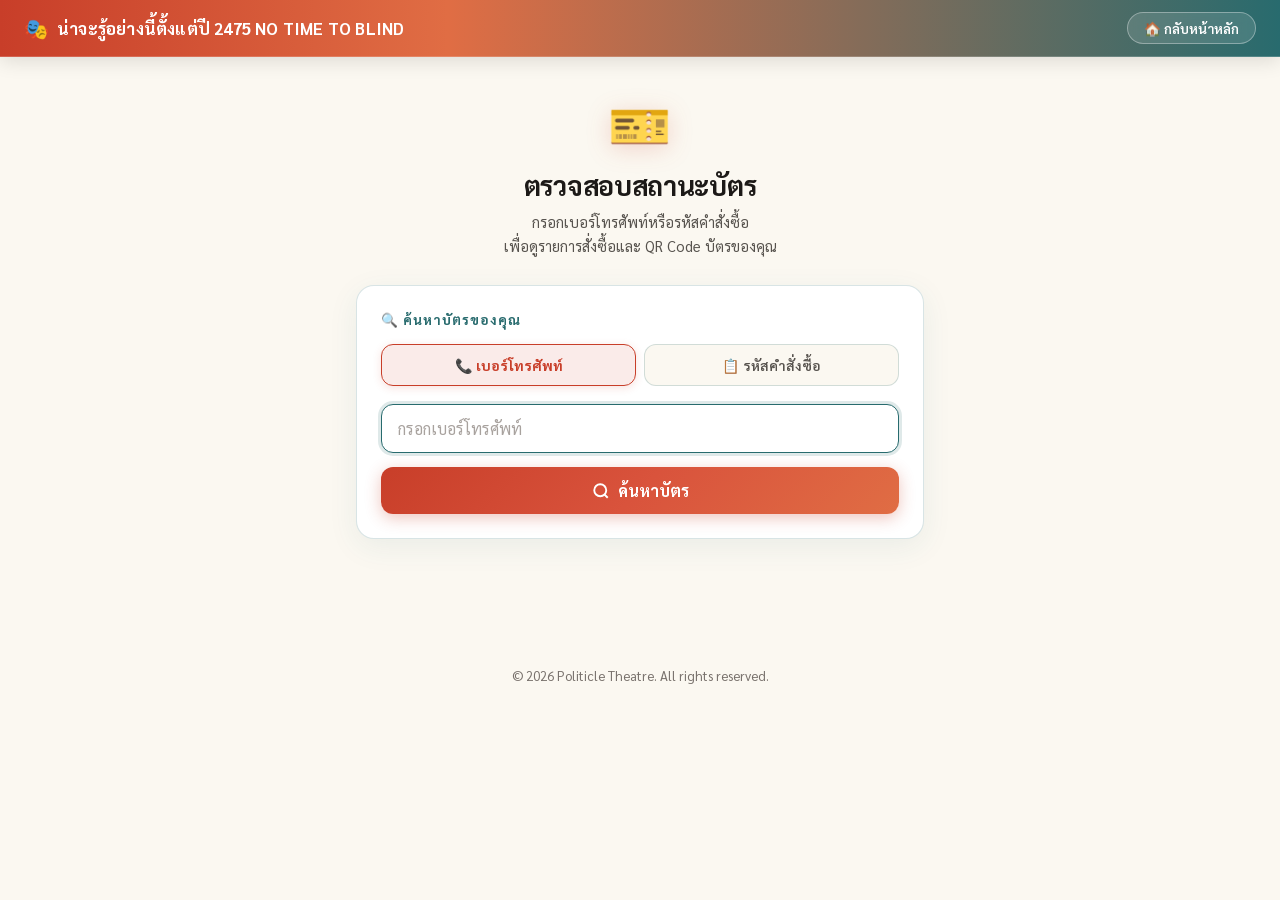
<file: status.html>
<!DOCTYPE html>
<html lang="th">
<head>
  <meta charset="UTF-8" />
  <meta name="viewport" content="width=device-width, initial-scale=1.0" />
  <meta name="theme-color" content="#c83e29" />
  <meta name="apple-mobile-web-app-capable" content="yes" />
  <meta name="apple-mobile-web-app-status-bar-style" content="default" />
  <title>🎫 ตรวจสอบสถานะบัตร — น่าจะรู้อย่างนี้ตั้งแต่ปี 2475 NO TIME TO BLIND</title>
  <meta http-equiv="Cache-Control" content="no-cache, no-store, must-revalidate" />
  <meta http-equiv="Pragma" content="no-cache" />
  <meta http-equiv="Expires" content="0" />
  <meta name="description" content="ตรวจสอบสถานะบัตรและ QR Code ของคุณสำหรับการแสดง น่าจะรู้อย่างนี้ตั้งแต่ปี 2475 NO TIME TO BLIND" />
  <link rel="preconnect" href="https://fonts.googleapis.com" />
  <link rel="preconnect" href="https://fonts.gstatic.com" crossorigin />
  <link href="https://fonts.googleapis.com/css2?family=Sarabun:wght@300;400;500;600;700&display=swap" rel="stylesheet" />
  <script src="assets/qrcodejs.min.js?v=20261005_v6"></script>
  <style>
    /* ============================================================
       WARM RETRO POSTER THEME (สีสดใสน่ารักตามโปสเตอร์ 2475)
       ============================================================ */
    :root {
      --bg: #fbf8f1;                      /* Warm cream poster paper */
      --surface: #ffffff;                 /* Cards: pure white */
      --surface-sub: #fdfbf7;             /* Soft parchment */
      --border: rgba(40, 107, 110, 0.18);   /* Vintage teal border */
      --border-light: rgba(40, 107, 110, 0.1);
      --primary: #c83e29;                 /* 2475 Terracotta Red */
      --primary-light: #e06d44;           /* Coral Orange */
      --teal: #286b6e;                    /* 1930s Vintage Teal */
      --teal-light: #36888c;
      --teal-bg: rgba(40, 107, 110, 0.08);
      --success: #15803d;
      --error: #dc2626;
      --warning: #b45309;
      --text: #1c1917;                    /* Dark charcoal */
      --text-sub: #44403c;
      --muted: #78716c;                   /* Muted stone */
      --radius: 18px;
      --shadow-sm: 0 2px 8px rgba(40, 107, 110, 0.06);
      --shadow-md: 0 6px 24px rgba(40, 107, 110, 0.08);
      --shadow-red: 0 4px 18px rgba(200, 62, 41, 0.25);
      --transition: all 0.3s cubic-bezier(0.4, 0, 0.2, 1);
    }
    *, *::before, *::after { box-sizing: border-box; margin: 0; padding: 0; }
    body {
      font-family: 'Sarabun', sans-serif;
      background: var(--bg);
      color: var(--text);
      min-height: 100vh;
      -webkit-font-smoothing: antialiased;
    }

    /* ── HEADER ── */
    .status-header {
      position: sticky; top: 0; z-index: 100;
      background: linear-gradient(90deg, #c83e29 0%, #e06d44 35%, #286b6e 100%) !important;
      box-shadow: 0 4px 20px rgba(0, 0, 0, 0.12);
      border-bottom: 1px solid rgba(255, 255, 255, 0.18);
      padding: 12px 24px;
      display: flex; align-items: center; justify-content: space-between;
    }
    .header-logo {
      font-size: 1.05rem; font-weight: 700;
      display: inline-flex; align-items: center; gap: 8px;
      color: #ffffff;
      text-decoration: none;
    }
    .logo-emoji {
      font-size: 1.25rem;
      display: inline-block;
    }
    .logo-text {
      color: #ffffff;
      display: inline-block;
      letter-spacing: 0.2px;
    }
    .logo-short { display: none; }
    .header-nav a {
      color: #ffffff !important; font-size: 0.85rem; text-decoration: none;
      padding: 6px 16px; border: 1px solid rgba(255, 255, 255, 0.35); border-radius: 50px;
      background: rgba(255, 255, 255, 0.12);
      backdrop-filter: blur(8px);
      transition: var(--transition);
      display: inline-flex; align-items: center; gap: 6px;
      font-weight: 600;
    }
    .header-nav a:hover {
      background: rgba(255, 255, 255, 0.25);
      border-color: rgba(255, 255, 255, 0.6);
      transform: translateY(-1px);
    }

    @media (max-width: 600px) {
      .status-header { padding: 10px 14px; }
      .header-logo { font-size: 0.92rem; }
      .logo-full { display: none; }
      .logo-short { display: inline; }
      .header-nav a { font-size: 0.8rem; padding: 5px 12px; }
    }

    /* ── MAIN ── */
    .status-main { max-width: 600px; margin: 0 auto; padding: 32px 16px 80px; }

    /* ── HERO ── */
    .status-hero { text-align: center; margin-bottom: 28px; }
    .status-hero-icon {
      font-size: 3.2rem; margin-bottom: 10px;
      display: inline-block;
      filter: drop-shadow(0 4px 12px rgba(200, 62, 41, 0.2));
    }
    .status-hero h1 {
      font-size: 1.7rem; font-weight: 700; color: #1c1917; margin-bottom: 8px;
      letter-spacing: -0.3px;
    }
    .status-hero p {
      font-size: 0.92rem; color: #57534e; line-height: 1.6;
    }

    /* ── SEARCH BOX ── */
    .search-card {
      background: #ffffff; border: 1.5px solid var(--border);
      border-radius: var(--radius); padding: 24px;
      box-shadow: 0 8px 30px rgba(40, 107, 110, 0.08);
      margin-bottom: 24px;
    }
    .search-title {
      font-size: 0.85rem; font-weight: 700; text-transform: uppercase;
      letter-spacing: 1px; color: var(--teal); margin-bottom: 16px;
      display: flex; align-items: center; gap: 6px;
    }
    .search-tabs { display: flex; gap: 8px; margin-bottom: 18px; }
    .search-tab {
      flex: 1; padding: 11px 12px; border-radius: 12px;
      border: 1.5px solid rgba(40, 107, 110, 0.2);
      background: #fbf8f1; color: #57534e; font-family: inherit;
      font-size: 0.88rem; font-weight: 600; cursor: pointer; transition: var(--transition);
    }
    .search-tab:hover {
      background: rgba(200, 62, 41, 0.05);
      border-color: rgba(200, 62, 41, 0.3);
      color: var(--primary);
    }
    .search-tab.active {
      background: rgba(200, 62, 41, 0.1);
      border-color: var(--primary);
      color: var(--primary);
      font-weight: 700;
      box-shadow: 0 2px 8px rgba(200, 62, 41, 0.15);
    }
    .search-input-wrap { position: relative; }
    .search-input-wrap input {
      width: 100%; background: #ffffff; border: 1.5px solid rgba(40, 107, 110, 0.25);
      border-radius: 12px; padding: 13px 16px; color: #1c1917;
      font-family: inherit; font-size: 1rem; outline: none; transition: var(--transition);
      box-shadow: inset 0 1px 3px rgba(0, 0, 0, 0.04);
    }
    .search-input-wrap input:focus {
      border-color: var(--teal);
      box-shadow: 0 0 0 3px rgba(40, 107, 110, 0.15);
    }
    .search-input-wrap input::placeholder { color: #a8a29e; }
    .btn-search {
      width: 100%; margin-top: 14px;
      background: linear-gradient(135deg, #c83e29 0%, #d9533c 50%, #e06d44 100%);
      color: #ffffff; border: none; border-radius: 12px;
      padding: 13px; font-family: inherit; font-size: 1rem; font-weight: 700;
      cursor: pointer; transition: var(--transition);
      display: flex; align-items: center; justify-content: center; gap: 8px;
      box-shadow: 0 4px 16px rgba(200, 62, 41, 0.3);
    }
    .btn-search:hover {
      transform: translateY(-2px);
      box-shadow: 0 6px 20px rgba(200, 62, 41, 0.45);
    }
    .btn-search:active { transform: scale(0.98); }

    /* ── RESULT SECTION ── */
    #result-section { display: none; animation: fadeUp 0.35s ease; }
    @keyframes fadeUp { from { opacity:0; transform:translateY(16px); } to { opacity:1; transform:none; } }

    /* ── ORDER CARD (collapsed) ── */
    .order-card {
      background: #ffffff;
      border: 1.5px solid rgba(40, 107, 110, 0.2);
      border-radius: var(--radius);
      margin-bottom: 20px;
      overflow: hidden;
      box-shadow: 0 6px 24px rgba(40, 107, 110, 0.08);
      transition: var(--transition);
    }
    .order-card:hover {
      border-color: var(--teal);
      box-shadow: 0 8px 30px rgba(40, 107, 110, 0.14);
    }

    .order-card-header {
      padding: 20px 22px;
      cursor: default;
    }

    .order-card-top {
      display: flex; align-items: flex-start; justify-content: space-between; gap: 12px;
      margin-bottom: 16px;
      border-bottom: 1px dashed rgba(40, 107, 110, 0.15);
      padding-bottom: 12px;
    }
    .order-card-id {
      font-family: monospace; font-size: 0.85rem; font-weight: 700;
      background: rgba(40, 107, 110, 0.1); color: var(--teal);
      padding: 4px 10px; border-radius: 8px; letter-spacing: 0.5px;
      display: inline-block;
    }
    .order-card-date {
      font-size: 0.78rem; color: #78716c; margin-top: 4px;
    }
    .order-ticket-count {
      display: inline-flex; align-items: center; gap: 4px;
      background: rgba(200, 62, 41, 0.1); border: 1px solid rgba(200, 62, 41, 0.25);
      color: var(--primary); border-radius: 50px;
      font-size: 0.8rem; font-weight: 700; padding: 4px 12px;
      white-space: nowrap; flex-shrink: 0;
    }

    .order-card-rows {
      display: grid; grid-template-columns: 1fr 1fr; gap: 10px 14px;
    }
    .order-info-item { font-size: 0.85rem; }
    .order-info-item .oi-label { color: #78716c; font-size: 0.75rem; margin-bottom: 2px; }
    .order-info-item .oi-val { font-weight: 700; color: #1c1917; }

    .order-card-footer {
      padding: 0 22px 20px;
    }

    /* Expand button */
    .btn-expand-tickets {
      width: 100%;
      background: rgba(40, 107, 110, 0.08);
      border: 1.5px solid rgba(40, 107, 110, 0.25);
      border-radius: 12px;
      color: var(--teal);
      font-family: inherit; font-size: 0.92rem; font-weight: 700;
      padding: 12px 18px;
      cursor: pointer;
      transition: var(--transition);
      display: flex; align-items: center; justify-content: center; gap: 8px;
    }
    .btn-expand-tickets:hover {
      background: rgba(40, 107, 110, 0.16);
      border-color: var(--teal);
      color: #1b494b;
      transform: translateY(-1px);
    }
    .btn-expand-tickets .expand-arrow {
      transition: transform 0.3s ease;
      display: inline-block;
    }
    .btn-expand-tickets.open .expand-arrow { transform: rotate(180deg); }

    /* ── TICKETS PANEL (expandable) ── */
    .tickets-panel {
      max-height: 0;
      overflow: hidden;
      transition: max-height 0.5s cubic-bezier(0.4,0,0.2,1);
    }
    .tickets-panel.open { max-height: 9999px; }
    .tickets-panel-inner {
      padding: 6px 20px 20px;
      background: #fbf8f1;
      border-top: 1px solid rgba(40, 107, 110, 0.12);
    }

    .tickets-panel-label {
      font-size: 0.8rem; font-weight: 700; text-transform: uppercase;
      letter-spacing: 1px; color: var(--teal);
      margin-bottom: 12px; padding-top: 14px;
    }

    /* ── INDIVIDUAL TICKET CARD ── */
    .ticket-status-card {
      background: #ffffff; border: 1.5px solid rgba(40, 107, 110, 0.18);
      border-radius: 16px; overflow: hidden; margin-bottom: 14px;
      box-shadow: 0 4px 16px rgba(40, 107, 110, 0.06);
    }
    .ticket-status-card:last-child { margin-bottom: 0; }

    .ticket-card-header {
      display: flex; align-items: center; justify-content: space-between;
      padding: 12px 18px; border-bottom: 1px solid rgba(40, 107, 110, 0.1);
      background: #fdfbf7;
    }
    .ticket-num-label { font-size: 0.78rem; font-weight: 600; color: #78716c; }
    .ticket-id-code { font-family: monospace; font-size: 0.75rem; font-weight: 700; color: var(--primary); margin-top: 2px; }

    .ticket-status-badge {
      display: inline-flex; align-items: center; gap: 5px;
      padding: 4px 12px; border-radius: 50px; font-size: 0.75rem; font-weight: 700;
      white-space: nowrap;
    }
    .badge-checked   { background: rgba(21,128,61,0.12);  color: #15803d; border: 1px solid rgba(21,128,61,0.25); }
    .badge-pending   { background: rgba(217,119,6,0.12);  color: #b45309; border: 1px solid rgba(217,119,6,0.25); }
    .badge-cancelled { background: rgba(220,38,38,0.12);  color: #dc2626; border: 1px solid rgba(220,38,38,0.25); }

    .ticket-card-body { padding: 18px; display: flex; flex-direction: column; align-items: center; gap: 14px; }
    .qr-wrap {
      background: #ffffff !important;
      border: 1.5px solid rgba(40, 107, 110, 0.2);
      border-radius: 14px;
      padding: 14px !important;
      display: inline-flex;
      align-items: center;
      justify-content: center;
      box-shadow: 0 6px 20px rgba(40, 107, 110, 0.1);
      filter: none !important;
      color-scheme: light !important;
    }
    .qr-wrap canvas,
    .qr-wrap img {
      vertical-align: middle;
      background: #ffffff !important;
      filter: none !important;
      color-scheme: light !important;
    }
    .ticket-detail-rows { width: 100%; }
    .ticket-info-row { display: flex; justify-content: space-between;
      font-size: 0.85rem; padding: 7px 0; border-bottom: 1px solid rgba(40, 107, 110, 0.08); }
    .ticket-info-row:last-child { border-bottom: none; }
    .ticket-info-row .tl { color: #78716c; font-size: 0.8rem; }
    .ticket-info-row .tv { font-weight: 600; color: #1c1917; text-align: right; }

    .btn-download-qr {
      width: 100%; background: linear-gradient(135deg, #286b6e, #36888c);
      border: none;
      color: #ffffff; border-radius: 12px; padding: 11px;
      font-family: inherit; font-size: 0.9rem; font-weight: 700; cursor: pointer;
      transition: var(--transition); display: flex; align-items: center; justify-content: center; gap: 6px;
      box-shadow: 0 4px 14px rgba(40, 107, 110, 0.25);
    }
    .btn-download-qr:hover {
      background: linear-gradient(135deg, #1f5658, #286b6e);
      transform: translateY(-1px);
      box-shadow: 0 6px 18px rgba(40, 107, 110, 0.35);
    }
    .btn-regen-qr {
      margin-top: 6px;
      background: rgba(200, 62, 41, 0.08) !important;
      border: 1px solid rgba(200, 62, 41, 0.25) !important;
      color: #c83e29 !important;
      border-radius: 12px;
      padding: 10px;
      font-family: inherit; font-size: 0.85rem; font-weight: 600; cursor: pointer;
      transition: var(--transition); display: flex; align-items: center; justify-content: center; gap: 6px;
      width: 100%;
    }
    .btn-regen-qr:hover {
      background: rgba(200, 62, 41, 0.16) !important;
      border-color: #c83e29 !important;
    }

    /* ── NOT FOUND ── */
    .not-found {
      text-align: center; padding: 48px 24px;
      background: #ffffff; border: 1.5px solid rgba(200, 62, 41, 0.2); border-radius: var(--radius);
      box-shadow: 0 6px 24px rgba(200, 62, 41, 0.06);
    }
    .not-found .nf-icon { font-size: 3rem; margin-bottom: 12px; }
    .not-found h3 { font-size: 1.15rem; font-weight: 700; margin-bottom: 8px; color: var(--primary); }
    .not-found p { font-size: 0.9rem; color: #78716c; line-height: 1.6; }

    /* ── NOTE ── */
    .status-note {
      background: rgba(40, 107, 110, 0.07); border: 1px solid rgba(40, 107, 110, 0.2);
      border-radius: 12px; padding: 14px 18px; font-size: 0.85rem; color: #44403c;
      line-height: 1.6; display: flex; gap: 10px; align-items: flex-start; margin-top: 20px;
    }

    /* ── ERROR ── */
    .error-msg { color: #dc2626; font-size: 0.85rem; margin-top: 8px; display: none; font-weight: 600; }
    .error-msg.show { display: block; }

    /* ── TOAST ── */
    .toast {
      position: fixed; bottom: 24px; left: 50%; transform: translateX(-50%) translateY(100px);
      background: rgba(28, 25, 23, 0.95); border: 1px solid rgba(255, 255, 255, 0.15);
      color: #ffffff; padding: 12px 24px; border-radius: 50px; font-size: 0.88rem;
      font-weight: 500; z-index: 9999; backdrop-filter: blur(20px);
      transition: transform 0.3s cubic-bezier(0.4,0,0.2,1), opacity 0.3s; opacity: 0;
      box-shadow: 0 8px 32px rgba(0,0,0,0.25); white-space: nowrap;
    }
    .toast.show { transform: translateX(-50%) translateY(0); opacity: 1; }
    .toast.success { border-color: rgba(34,197,94,0.4); }
    .toast.error { border-color: rgba(239,68,68,0.4); }

    /* ── FOOTER ── */
    .status-footer { text-align: center; padding: 24px 20px; font-size: 0.82rem; color: #78716c; }
  </style>
</head>
<body>

<header class="status-header">
  <div class="header-logo">
    <span class="logo-emoji">🎭</span>
    <span class="logo-text logo-full">น่าจะรู้อย่างนี้ตั้งแต่ปี 2475 NO TIME TO BLIND</span>
    <span class="logo-text logo-short">NO TIME TO BLIND</span>
  </div>
  <nav class="header-nav">
    <a href="index.html">
      🏠 กลับหน้าหลัก
    </a>
  </nav>
</header>

<main class="status-main">

  <!-- HERO -->
  <div class="status-hero">
    <div class="status-hero-icon">🎫</div>
    <h1>ตรวจสอบสถานะบัตร</h1>
    <p>กรอกเบอร์โทรศัพท์หรือรหัสคำสั่งซื้อ<br/>เพื่อดูรายการสั่งซื้อและ QR Code บัตรของคุณ</p>
  </div>

  <!-- SEARCH -->
  <div class="search-card">
    <div class="search-title">🔍 ค้นหาบัตรของคุณ</div>
    <div class="search-tabs">
      <button class="search-tab active" id="tab-phone" onclick="switchTab('phone')">📞 เบอร์โทรศัพท์</button>
      <button class="search-tab" id="tab-order" onclick="switchTab('order')">📋 รหัสคำสั่งซื้อ</button>
    </div>
    <div class="search-input-wrap">
      <input type="tel" id="input-phone" placeholder="กรอกเบอร์โทรศัพท์"
             inputmode="numeric" onkeydown="if(event.key==='Enter') doSearch()" />
      <input type="text" id="input-order" placeholder="กรอกรหัสการจอง"
             style="display:none;text-transform:uppercase"
             onkeydown="if(event.key==='Enter') doSearch()" />
    </div>
    <div class="error-msg" id="error-msg">❌ กรุณากรอกข้อมูลให้ถูกต้อง</div>
    <button class="btn-search" onclick="doSearch()">
      <svg width="18" height="18" viewBox="0 0 24 24" fill="none" stroke="currentColor" stroke-width="2.5">
        <circle cx="11" cy="11" r="8"/><path d="M21 21l-4.35-4.35"/>
      </svg>
      ค้นหาบัตร
    </button>
  </div>

  <!-- RESULT -->
  <div id="result-section"></div>

</main>

<footer class="status-footer">
  © 2026 Politicle Theatre. All rights reserved.
</footer>

<script>
// ⚠️ ใส่ URL ของ Google Apps Script ของคุณที่นี่ (ตรงกับใน app.js และ staff.html)
const APPS_SCRIPT_URL = 'https://script.google.com/macros/s/AKfycbxeeLAYpMzpwMlp_o41YAON1IdBalgtFZqEyJ4z_R1UKUCypwQGutr7DgvMHZtCipT1xw/exec';

let currentTab = 'phone';

/* ── TAB SWITCH ── */
function switchTab(tab) {
  currentTab = tab;
  document.getElementById('tab-phone').classList.toggle('active', tab === 'phone');
  document.getElementById('tab-order').classList.toggle('active', tab === 'order');
  document.getElementById('input-phone').style.display = tab === 'phone' ? 'block' : 'none';
  document.getElementById('input-order').style.display = tab === 'order' ? 'block' : 'none';
  document.getElementById('error-msg').classList.remove('show');
  document.getElementById('result-section').style.display = 'none';
  setTimeout(() => (tab === 'phone'
    ? document.getElementById('input-phone')
    : document.getElementById('input-order')).focus(), 50);
}

/* ── SEARCH ── */
async function doSearch() {
  const errEl = document.getElementById('error-msg');
  errEl.classList.remove('show');

  let query = '';
  if (currentTab === 'phone') {
    const rawVal = document.getElementById('input-phone').value.trim();
    query = cleanThaiPhone(rawVal);
    if (!query || !/^0\d{9}$/.test(query)) {
      errEl.textContent = '❌ กรุณากรอกเบอร์โทรศัพท์มือถือที่ถูกต้อง (เช่น 0812345678)';
      errEl.classList.add('show'); return;
    }
  } else {
    query = document.getElementById('input-order').value.trim().toUpperCase();
    if (!query) {
      errEl.textContent = '❌ กรุณากรอกรหัสคำสั่งซื้อ';
      errEl.classList.add('show'); return;
    }
  }

  const resultEl = document.getElementById('result-section');
  resultEl.style.display = 'block';
  resultEl.innerHTML = `
    <div style="text-align:center; padding:48px 24px; background:#ffffff; border:1.5px solid var(--border); border-radius:var(--radius); box-shadow:var(--shadow-md);">
      <div style="font-size:2.5rem; margin-bottom:12px; animation: spin 1.5s linear infinite;">⏳</div>
      <h3 style="font-size:1.15rem; font-weight:700; color:#1c1917; margin-bottom:8px;">กำลังค้นหาตั๋วของคุณ...</h3>
      <p style="font-size:0.88rem; color:#78716c;">โปรดรอสักครู่ ระบบกำลังค้นหาข้อมูลความปลอดภัยบนคลาวด์</p>
    </div>
    <style>
      @keyframes spin { 0% { transform: rotate(0deg); } 100% { transform: rotate(360deg); } }
    </style>
  `;

  let allTickets = JSON.parse(localStorage.getItem('theater_tickets') || '{}');
  let allOrders  = JSON.parse(localStorage.getItem('theater_orders')  || '[]');

  // ฟังก์ชันล้างฟอร์แมตเบอร์โทรศัพท์ (ตัด 66 แทนที่ด้วย 0, เติม 0 ให้ครบ 10 หลักอัตโนมัติ)
  function cleanThaiPhone(p) {
    let s = String(p || '').trim().replace(/\D/g, '');
    if (s.startsWith('66')) {
      s = '0' + s.substring(2);
    }
    if (s.length === 9 && !s.startsWith('0')) {
      s = '0' + s;
    }
    return s;
  }

  // ฟังก์ชันสแกนหาใน localStorage ท้องถิ่น
  function findLocalMatchedIds() {
    const ids = new Set();
    if (currentTab === 'phone') {
      const qClean = cleanThaiPhone(query);
      Object.values(allTickets).forEach(t => {
        if (cleanThaiPhone(t.phone) === qClean)
          ids.add(t.orderId);
      });
    } else {
      Object.values(allTickets).forEach(t => {
        if ((t.orderId || '').toUpperCase().includes(query))
          ids.add(t.orderId);
      });
    }
    return ids;
  }

  let matchedOrderIds = new Set();
  let cloudSearched = false;

  // พยายามดึงข้อมูลจาก Sheets แบบ Real-time ตลอดเวลาหากมีการเชื่อมต่อคลาวด์ เพื่อความสอดคล้องสูงสุดข้ามอุปกรณ์
  if (typeof APPS_SCRIPT_URL !== 'undefined' && APPS_SCRIPT_URL && APPS_SCRIPT_URL !== 'YOUR_APPS_SCRIPT_URL_HERE') {
    try {
      const res = await fetch(`${APPS_SCRIPT_URL}?action=searchOrder&query=${encodeURIComponent(query)}&type=${currentTab}&_t=${Date.now()}`, {
        cache: 'no-store'
      });
      if (res.ok) {
        const data = await res.json();
        if (data.success) {
          cloudSearched = true;
          if (data.orders && data.orders.length > 0) {
            // บันทึกแคชตั๋วรายใบ
            Object.assign(allTickets, data.tickets);
            localStorage.setItem('theater_tickets', JSON.stringify(allTickets));

            // บันทึกแคชคำสั่งซื้อ
            data.orders.forEach(newO => {
              const idx = allOrders.findIndex(o => o.orderId === newO.orderId);
              if (idx >= 0) allOrders[idx] = newO;
              else allOrders.push(newO);
            });
            localStorage.setItem('theater_orders', JSON.stringify(allOrders));

            matchedOrderIds = new Set(data.orders.map(o => o.orderId));
          } else {
            // บน Google Sheets ไม่พบข้อมูลนี้แล้ว (ถูกลบออกแล้ว)
            matchedOrderIds = new Set();
          }
        }
      }
    } catch (e) {
      console.warn('ดึงข้อมูลตั๋วผ่านคลาวด์ Sheets ไม่สำเร็จ (กำลังใช้ข้อมูลในเครื่องแทน):', e);
    }
  }

  // หากออฟไลน์หรือไม่สามารถติดต่อคลาวด์ได้ ให้ค้นหาในแคชเครื่องแทน
  if (!cloudSearched) {
    matchedOrderIds = findLocalMatchedIds();
  }

  if (matchedOrderIds.size === 0) {
    resultEl.innerHTML = `
      <div class="not-found">
        <div class="nf-icon">🔍</div>
        <h3>ไม่พบข้อมูลบัตร</h3>
        <p>ไม่พบบัตรที่ตรงกับข้อมูลที่กรอกในระบบ<br/>
        กรุณาตรวจสอบเบอร์โทรศัพท์/รหัสสั่งซื้ออีกครั้ง<br/>
        หรือหากโอนเงินแล้ว กรุณาติดต่อทีมงานเพื่อตรวจสอบครับ</p>
      </div>`;
    return;
  }

  // Sort orders newest first
  const sortedOrderIds = [...matchedOrderIds].sort((a, b) => {
    const tA = allOrders.find(o => o.orderId === a)?.timestamp || '';
    const tB = allOrders.find(o => o.orderId === b)?.timestamp || '';
    return tB.localeCompare(tA);
  });

  // Count results label
  const countLabel = sortedOrderIds.length === 1
    ? 'พบ 1 รายการสั่งซื้อ'
    : `พบ ${sortedOrderIds.length} รายการสั่งซื้อ`;

  let html = `<div style="font-size:0.78rem;font-weight:700;text-transform:uppercase;letter-spacing:1.5px;color:var(--muted);margin-bottom:12px;">${countLabel}</div>`;

  sortedOrderIds.forEach((orderId, orderIdx) => {
    const order = allOrders.find(o => o.orderId === orderId);
    const orderTickets = Object.values(allTickets)
      .filter(t => t.orderId === orderId)
      .sort((a, b) => a.ticketNum - b.ticketNum);

    if (!orderTickets.length) return;
    const rep = orderTickets[0];

    const totalAmt = rep.pricePerTicket
      ? rep.pricePerTicket * orderTickets.length
      : (order?.total || 0);

    const tsLabel = order?.timestamp
      ? new Date(order.timestamp).toLocaleDateString('th-TH', {
          year: 'numeric', month: 'long', day: 'numeric',
          hour: '2-digit', minute: '2-digit'
        })
      : '—';

    // Check-in status summary
    const checkedCount   = orderTickets.filter(t => t.checkedIn && !t.cancelled).length;
    const cancelledCount = orderTickets.filter(t => t.cancelled).length;
    const pendingCount   = orderTickets.length - checkedCount - cancelledCount;

    // Build inner ticket cards HTML (hidden initially)
    let ticketsHtml = '';
    orderTickets.forEach((ticket, idx) => {
      const isCancelled = !!ticket.cancelled;
      const isChecked   = !!ticket.checkedIn && !isCancelled;
      let badgeClass, badgeText;
      if (isCancelled)    { badgeClass = 'badge-cancelled'; badgeText = '🚫 ยกเลิกแล้ว'; }
      else if (isChecked) { badgeClass = 'badge-checked';   badgeText = '✅ เข้างานแล้ว'; }
      else                { badgeClass = 'badge-pending';   badgeText = '⏳ ยังไม่ได้ใช้'; }

      const checkTimeStr = ticket.checkInTime
        ? new Date(ticket.checkInTime).toLocaleString('th-TH', {
            timeZone: 'Asia/Bangkok', hour: '2-digit', minute: '2-digit',
            day: '2-digit', month: 'short'
          })
        : '';

      ticketsHtml += `
        <div class="ticket-status-card" id="tsc-${orderId}-${idx}">
          <div class="ticket-card-header">
            <div>
              <div class="ticket-num-label">ใบที่ ${ticket.ticketNum} / ${orderTickets.length}</div>
              <div class="ticket-id-code">${esc(ticket.ticketId)}</div>
            </div>
            <span class="ticket-status-badge ${badgeClass}">${badgeText}${checkTimeStr ? ' · ' + checkTimeStr : ''}</span>
          </div>
          <div class="ticket-card-body">
            ${isCancelled
              ? `<div style="color:#dc2626;font-size:0.9rem;text-align:center;padding:14px;background:rgba(220,38,38,0.08);border-radius:10px;border:1px dashed rgba(220,38,38,0.25);">🚫 บัตรใบนี้ถูกยกเลิกโดยทีมงาน<br/>กรุณาติดต่อเจ้าหน้าที่</div>`
              : `<div class="qr-wrap" id="qr-status-${ticket.ticketId}"></div>
                 <div class="ticket-detail-rows">
                   <div class="ticket-info-row"><span class="tl">การแสดง</span><span class="tv">${esc(ticket.show || 'น่าจะรู้อย่างนี้ตั้งแต่ปี 2475 NO TIME TO BLIND')}</span></div>
                   <div class="ticket-info-row"><span class="tl">รอบแสดง</span><span class="tv">${esc(ticket.showDate || '—')}</span></div>
                   <div class="ticket-info-row"><span class="tl">ประเภทบัตร</span><span class="tv">${esc(ticket.type || '—')}</span></div>
                   <div class="ticket-info-row"><span class="tl">ผู้ถือบัตร</span><span class="tv">${esc(ticket.name || '—')}</span></div>
                 </div>
                 ${(ticket.typeId === 'student' || String(ticket.type).toLowerCase().includes('student'))
                   ? `<div style="font-size:0.78rem;color:#b45309;padding:8px 12px;background:rgba(217,119,6,0.1);border:1px solid rgba(217,119,6,0.25);border-radius:8px;margin:8px 0;text-align:center;line-height:1.4;">⚠️ กรุณานำบัตรนักเรียน นักศึกษามาแสดง ณ จุดลงทะเบียน</div>`
                   : ''}
                  <button class="btn-download-qr" onclick="downloadQR('${esc(ticket.ticketId)}')">📥 ดาวน์โหลด QR Code</button>
                  <button class="btn-regen-qr" onclick="regenerateSingleQR('${esc(ticket.ticketId)}')">🔄 สร้าง QR Code ใหม่อีกครั้ง</button>`
            }
          </div>
        </div>`;
    });

    // Status summary pills
    let statusPills = '';
    if (checkedCount)   statusPills += `<span class="badge-checked ticket-status-badge" style="font-size:0.7rem;padding:2px 8px;">✅ เข้างานแล้ว ${checkedCount}</span> `;
    if (pendingCount)   statusPills += `<span class="badge-pending ticket-status-badge" style="font-size:0.7rem;padding:2px 8px;">⏳ ยังไม่ได้ใช้ ${pendingCount}</span> `;
    if (cancelledCount) statusPills += `<span class="badge-cancelled ticket-status-badge" style="font-size:0.7rem;padding:2px 8px;">🚫 ยกเลิก ${cancelledCount}</span> `;

    html += `
      <div class="order-card" id="order-card-${orderIdx}">

        <!-- Order summary (always visible) -->
        <div class="order-card-header">
          <div class="order-card-top">
            <div>
              <div class="order-card-id">${esc(orderId)}</div>
              <div class="order-card-date">จองเมื่อ ${tsLabel}</div>
            </div>
            <div class="order-ticket-count">🎫 ${orderTickets.length} ใบ</div>
          </div>

          <div class="order-card-rows">
            <div class="order-info-item">
              <div class="oi-label">ชื่อผู้ซื้อ</div>
              <div class="oi-val">${esc(rep.name || '—')}</div>
            </div>
            <div class="order-info-item">
              <div class="oi-label">เบอร์โทร</div>
              <div class="oi-val">${esc(rep.phone || '—')}</div>
            </div>
            <div class="order-info-item">
              <div class="oi-label">ประเภทบัตร</div>
              <div class="oi-val">${esc(rep.type || '—')}</div>
            </div>
            <div class="order-info-item">
              <div class="oi-label">ราคารวม</div>
              <div class="oi-val">${totalAmt ? totalAmt.toLocaleString('th-TH') + ' บาท' : '—'}</div>
            </div>
            <div class="order-info-item" style="grid-column: 1 / -1;">
              <div class="oi-label">รอบแสดง</div>
              <div class="oi-val">${esc(rep.showDate || '—')}</div>
            </div>
          </div>

          ${statusPills ? `<div style="display:flex;flex-wrap:wrap;gap:6px;margin-top:12px;">${statusPills}</div>` : ''}
        </div>

        <!-- Expand button -->
        <div class="order-card-footer">
          <button class="btn-expand-tickets" id="expand-btn-${orderIdx}"
                  onclick="toggleTickets(${orderIdx}, '${orderId}')">
            <svg width="16" height="16" viewBox="0 0 24 24" fill="none" stroke="currentColor" stroke-width="2.5">
              <path d="M20 12V22H4V12"/><path d="M22 7H2v5h20V7z"/><path d="M12 22V7"/><path d="M12 7H7.5a2.5 2.5 0 0 1 0-5C11 2 12 7 12 7z"/><path d="M12 7h4.5a2.5 2.5 0 0 0 0-5C13 2 12 7 12 7z"/>
            </svg>
            ดูบัตร ${orderTickets.length} ใบ
            <span class="expand-arrow">
              <svg width="14" height="14" viewBox="0 0 24 24" fill="none" stroke="currentColor" stroke-width="2.5"><path d="M6 9l6 6 6-6"/></svg>
            </span>
          </button>
        </div>

        <!-- Tickets panel (expandable) -->
        <div class="tickets-panel" id="tickets-panel-${orderIdx}">
          <div class="tickets-panel-inner">
            <div class="tickets-panel-label">🎫 บัตรในรายการนี้ (${orderTickets.length} ใบ)</div>
            ${ticketsHtml}
          </div>
        </div>

      </div>`;
  });

  resultEl.innerHTML = html;
  resultEl.scrollIntoView({ behavior: 'smooth', block: 'nearest' });
}

/* ── TOGGLE TICKETS PANEL ── */
function toggleTickets(orderIdx, orderId) {
  const panel  = document.getElementById(`tickets-panel-${orderIdx}`);
  const btn    = document.getElementById(`expand-btn-${orderIdx}`);
  const isOpen = panel.classList.contains('open');

  if (isOpen) {
    panel.classList.remove('open');
    btn.classList.remove('open');
    btn.querySelector('span:last-child').innerHTML =
      `<svg width="14" height="14" viewBox="0 0 24 24" fill="none" stroke="currentColor" stroke-width="2.5"><path d="M6 9l6 6 6-6"/></svg>`;
  } else {
    panel.classList.add('open');
    btn.classList.add('open');
    btn.querySelector('span:last-child').innerHTML =
      `<svg width="14" height="14" viewBox="0 0 24 24" fill="none" stroke="currentColor" stroke-width="2.5"><path d="M18 15l-6-6-6 6"/></svg>`;

    // Generate QR codes only when first opened
    if (!panel.dataset.rendered) {
      panel.dataset.rendered = '1';
      const allTickets = JSON.parse(localStorage.getItem('theater_tickets') || '{}');
      const orderTickets = Object.values(allTickets)
        .filter(t => t.orderId === orderId && !t.cancelled)
        .sort((a, b) => a.ticketNum - b.ticketNum);

      orderTickets.forEach((ticket, idx) => {
        setTimeout(() => makeQR(`qr-status-${ticket.ticketId}`, ticket.ticketId, 170), idx * 60);
      });
    }

    // Scroll to panel
    setTimeout(() => panel.scrollIntoView({ behavior: 'smooth', block: 'nearest' }), 80);
  }
}

/* ── QR GENERATOR ── */
function makeQR(elementId, text, size) {
  const el = document.getElementById(elementId);
  if (!el) return;
  el.innerHTML = '';
  try {
    new QRCode(el, {
      text,
      width: size * 2,
      height: size * 2,
      colorDark: '#000000',
      colorLight: '#ffffff',
      correctLevel: QRCode.CorrectLevel.M,
    });
    const canvas = el.querySelector('canvas');
    const img    = el.querySelector('img');
    if (canvas) { 
      canvas.style.borderRadius = '4px'; 
      canvas.style.width = size + 'px';
      canvas.style.height = size + 'px';
    }
    if (img) { 
      img.style.borderRadius = '4px'; 
      img.style.width = size + 'px';
      img.style.height = size + 'px';
    }
  } catch(e) {
    el.innerHTML = `<div style="width:${size}px;height:${size}px;background:#f3f4f6;border-radius:8px;display:flex;align-items:center;justify-content:center;color:#6b7280;font-size:12px">QR Error</div>`;
  }
}

// ─── GENERATE DOWNLOADABLE TICKET IMAGE (WARM RETRO POSTER THEME) ──────────
function generateTicketImageCanvas(ticket, qrCanvas, totalQty) {
  const tc  = document.createElement('canvas');
  tc.width  = 440;
  tc.height = 560;
  const ctx = tc.getContext('2d');

  function drawRoundRect(c, x, y, w, h, r, fill, stroke) {
    c.beginPath();
    if (c.roundRect) {
      c.roundRect(x, y, w, h, r);
    } else {
      c.rect(x, y, w, h);
    }
    if (fill) c.fill();
    if (stroke) c.stroke();
  }

  // 1. Background: Warm cream poster paper
  ctx.fillStyle = '#fbf8f1';
  ctx.fillRect(0, 0, tc.width, tc.height);

  // 2. Ticket Card Box
  const cardX = 16, cardY = 16, cardW = tc.width - 32, cardH = tc.height - 32;
  ctx.fillStyle   = '#ffffff';
  ctx.strokeStyle = '#286b6e';
  ctx.lineWidth   = 2;
  drawRoundRect(ctx, cardX, cardY, cardW, cardH, 20, true, true);

  // 3. Inner Decorative Border
  ctx.strokeStyle = 'rgba(200, 62, 41, 0.25)';
  ctx.lineWidth   = 1;
  drawRoundRect(ctx, cardX + 5, cardY + 5, cardW - 10, cardH - 10, 16, false, true);

  // 4. Top Accent Ribbon (Terracotta -> Coral -> Vintage Teal)
  const grad = ctx.createLinearGradient(cardX + 6, cardY + 6, cardX + cardW - 6, cardY + 6);
  grad.addColorStop(0, '#c83e29');
  grad.addColorStop(0.4, '#e06d44');
  grad.addColorStop(1, '#286b6e');
  ctx.fillStyle = grad;
  ctx.beginPath();
  if (ctx.roundRect) {
    ctx.roundRect(cardX + 6, cardY + 6, cardW - 12, 8, [12, 12, 0, 0]);
    ctx.fill();
  } else {
    ctx.fillRect(cardX + 6, cardY + 6, cardW - 12, 8);
  }

  // 5. Header Titles
  ctx.fillStyle  = '#1c1917';
  ctx.font       = 'bold 18px "Sarabun", sans-serif';
  ctx.textAlign  = 'center';
  ctx.fillText('น่าจะรู้อย่างนี้ตั้งแต่ปี 2475', tc.width / 2, cardY + 42);

  ctx.fillStyle  = '#286b6e';
  ctx.font       = 'bold 13px "Sarabun", sans-serif';
  ctx.fillText('NO TIME TO BLIND', tc.width / 2, cardY + 62);

  // 6. Dotted Line Divider
  ctx.strokeStyle = 'rgba(40, 107, 110, 0.22)';
  ctx.lineWidth   = 1;
  ctx.setLineDash([4, 4]);
  ctx.beginPath();
  ctx.moveTo(cardX + 24, cardY + 74);
  ctx.lineTo(cardX + cardW - 24, cardY + 74);
  ctx.stroke();
  ctx.setLineDash([]); // Reset line dash

  // 7. QR Code Box (Crisp White with subtle frame)
  const qrSize     = 180;
  const boxPadding = 12;
  const boxSize    = qrSize + boxPadding * 2;
  const boxX       = (tc.width - boxSize) / 2;
  const boxY       = cardY + 86;

  ctx.fillStyle   = '#ffffff';
  ctx.strokeStyle = 'rgba(40, 107, 110, 0.22)';
  ctx.lineWidth   = 1.5;
  drawRoundRect(ctx, boxX, boxY, boxSize, boxSize, 14, true, true);

  if (qrCanvas) {
    ctx.drawImage(qrCanvas, (tc.width - qrSize) / 2, boxY + boxPadding, qrSize, qrSize);
  }

  // 8. Customer Name
  ctx.fillStyle = '#1c1917';
  ctx.font      = 'bold 17px "Sarabun", sans-serif';
  ctx.fillText(ticket.name || 'ผู้ถือบัตร', tc.width / 2, boxY + boxSize + 28);

  // 9. Ticket Type & Number Badge (Pill)
  const qtyStr    = totalQty ? ` / ${totalQty}` : '';
  const typeLabel = `${ticket.type} · ใบที่ ${ticket.ticketNum}${qtyStr}`;
  ctx.font        = 'bold 12px "Sarabun", sans-serif';
  const pillW     = ctx.measureText(typeLabel).width + 24;
  const pillH     = 24;
  const pillX     = (tc.width - pillW) / 2;
  const pillY     = boxY + boxSize + 40;

  ctx.fillStyle   = 'rgba(200, 62, 41, 0.09)';
  ctx.strokeStyle = 'rgba(200, 62, 41, 0.3)';
  ctx.lineWidth   = 1;
  drawRoundRect(ctx, pillX, pillY, pillW, pillH, 12, true, true);

  ctx.fillStyle = '#c83e29';
  ctx.fillText(typeLabel, tc.width / 2, pillY + 16);

  // 10. Show Date & Time
  if (ticket.showDate) {
    ctx.fillStyle = '#286b6e';
    ctx.font      = 'bold 14px "Sarabun", sans-serif';
    ctx.fillText(`📅 ${ticket.showDate}`, tc.width / 2, pillY + 45);
  }

  // 11. Ticket ID Code
  ctx.fillStyle = '#78716c';
  ctx.font      = '600 11px monospace';
  ctx.fillText(ticket.ticketId, tc.width / 2, pillY + 66);

  // 12. Venue
  ctx.fillStyle = '#44403c';
  ctx.font      = '11px "Sarabun", sans-serif';
  ctx.fillText('📍 KINJAI CONTEMPORARY (MRT สิรินธร)', tc.width / 2, pillY + 87);

  // 13. Student Reminder or Entrance Check-in Note
  if (ticket.typeId === 'student' || String(ticket.type).toLowerCase().includes('student')) {
    ctx.fillStyle = '#b45309';
    ctx.font      = '600 10px "Sarabun", sans-serif';
    ctx.fillText('* กรุณานำบัตรนักเรียน/นักศึกษามาแสดง ณ จุดลงทะเบียน', tc.width / 2, pillY + 107);
    ctx.fillStyle = '#a8a29e';
    ctx.font      = '10px "Sarabun", sans-serif';
    ctx.fillText('โปรดแสดง QR Code นี้ที่หน้างานเพื่อเช็คอินเข้าชมการแสดง', tc.width / 2, pillY + 122);
  } else {
    ctx.fillStyle = '#a8a29e';
    ctx.font      = '10px "Sarabun", sans-serif';
    ctx.fillText('โปรดแสดง QR Code นี้ที่หน้างานเพื่อเช็คอินเข้าชมการแสดง', tc.width / 2, pillY + 109);
  }

  return tc;
}

/* ── DOWNLOAD QR ── */
function downloadQR(ticketId) {
  const allTickets = JSON.parse(localStorage.getItem('theater_tickets') || '{}');
  const ticket = Object.values(allTickets).find(t => t.ticketId === ticketId);
  if (!ticket) return;

  const qrEl     = document.getElementById(`qr-status-${ticketId}`);
  const qrCanvas = qrEl?.querySelector('canvas');

  const allOrders = JSON.parse(localStorage.getItem('theater_orders') || '[]');
  const order     = allOrders.find(o => o.orderId === ticket.orderId);
  const totalQty  = order?.qty || order?.tickets?.length || '';

  const tc = generateTicketImageCanvas(ticket, qrCanvas, totalQty);

  const link = document.createElement('a');
  link.download = `ticket-${ticketId}.png`;
  link.href = tc.toDataURL('image/png');
  link.click();
}

function regenerateSingleQR(ticketId) {
  const allTickets = JSON.parse(localStorage.getItem('theater_tickets') || '{}');
  const ticket = Object.values(allTickets).find(t => t.ticketId === ticketId);
  if (!ticket) return;

  makeQR(`qr-status-${ticketId}`, ticketId, 170);
  showToast('🔄 สร้าง QR Code บัตรใบนี้ใหม่อีกครั้งแล้วครับ!', 'success');
}

function showToast(msg, type = '') {
  const toast = document.getElementById('toast');
  if (!toast) return;
  toast.textContent = msg;
  toast.className   = `toast ${type} show`;
  setTimeout(() => { toast.className = 'toast'; }, 3500);
}

/* ── ESCAPE HTML ── */
function esc(s) {
  return String(s || '').replace(/&/g,'&amp;').replace(/</g,'&lt;').replace(/>/g,'&gt;').replace(/"/g,'&quot;');
}

/* ── AUTO-SEARCH from URL param ── */
document.addEventListener('DOMContentLoaded', () => {
  const params  = new URLSearchParams(window.location.search);
  const orderId = params.get('order');
  if (orderId) {
    switchTab('order');
    document.getElementById('input-order').value = orderId;
    doSearch();
  } else {
    document.getElementById('input-phone').focus();
  }
});
</script>
<!-- ===================== TOAST ===================== -->
<div id="toast" class="toast"></div>
</body>
</html>
</file>
